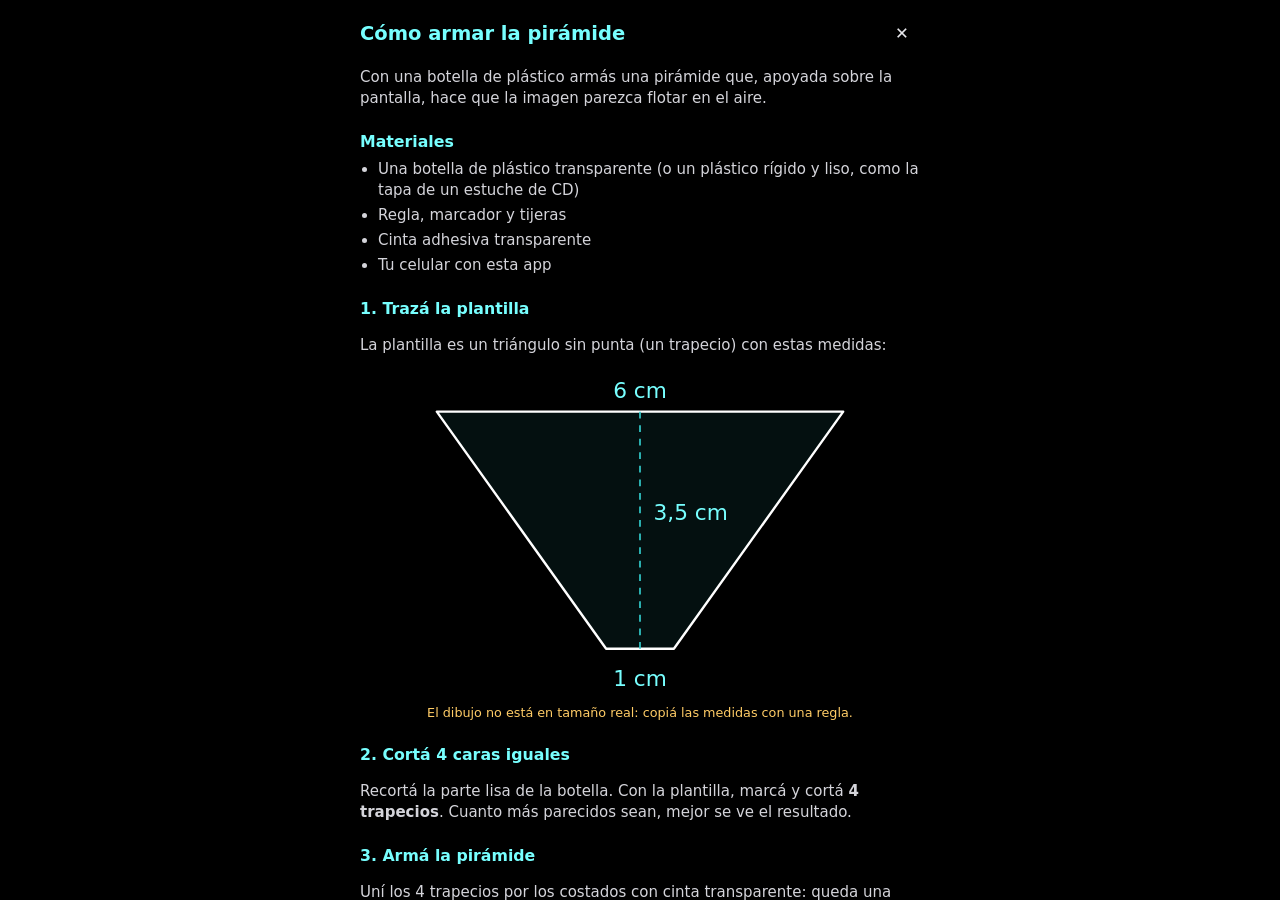
<file: index.html>
<!DOCTYPE html>
<html lang="es">
<head>
  <meta charset="utf-8">
  <meta name="viewport" content="width=device-width, initial-scale=1, viewport-fit=cover">
  <meta name="theme-color" content="#000000">
  <meta name="referrer" content="strict-origin-when-cross-origin">
  <title>Holographicator</title>
  <link rel="stylesheet" href="style.css">
</head>
<body class="panel-open">
  <canvas id="canvas" hidden></canvas>
  <div id="yt-stage" hidden></div>
  <div id="tap-layer"></div>
  <div id="guide" aria-hidden="true"></div>

  <aside id="panel">
    <header>
      <h1>Holographicator</h1>
      <button id="close-panel" class="icon" type="button" aria-label="Ocultar menú">✕</button>
    </header>

    <div class="tabs" role="tablist">
      <button type="button" role="tab" data-mode="youtube">YouTube</button>
      <button type="button" role="tab" data-mode="file">Archivo</button>
      <button type="button" role="tab" data-mode="camera">Cámara</button>
    </div>

    <section data-for="youtube">
      <form id="yt-form" class="row">
        <input id="yt-url" type="text" inputmode="url" autocomplete="off" spellcheck="false"
               placeholder="Link o ID de YouTube">
        <button type="submit">Cargar</button>
      </form>
    </section>

    <section data-for="file">
      <div class="row">
        <label class="button">
          Elegir video o imagen
          <input id="file-input" type="file" accept="video/*,image/*" hidden>
        </label>
        <span id="file-name"></span>
      </div>
    </section>

    <section data-for="camera">
      <div class="row">
        <button id="camera-switch" type="button">Cambiar cámara</button>
      </div>
    </section>

    <section class="controls">
      <div class="row">
        <button id="play" type="button">Play / Pausa</button>
        <button id="auto-fit" type="button">Ajuste automático</button>
        <button id="fullscreen" type="button">Pantalla completa</button>
      </div>
      <label class="range">
        <span>Tamaño</span>
        <input id="size" type="range" min="0.1" max="1" step="0.005">
      </label>
      <label class="range">
        <span>Separación del centro</span>
        <input id="gap" type="range" min="0" max="0.5" step="0.0025">
      </label>
      <label class="check">
        <input id="mirror" type="checkbox">
        <span>Espejar <small>(si el texto se ve al revés en la pirámide)</small></span>
      </label>
      <label class="check">
        <input id="inward" type="checkbox">
        <span>Girar 180° cada copia <small>(si el holograma aparece cabeza abajo)</small></span>
      </label>
    </section>

    <p id="status" role="status"></p>
    <button id="open-help" class="accent wide" type="button">📐 Cómo armar la pirámide</button>
    <p class="hint">Tocá la pantalla para mostrar u ocultar este menú. Apoyá la pirámide sobre la cruz del centro.</p>
  </aside>

  <div id="help" role="dialog" aria-modal="true" aria-labelledby="help-title" hidden>
    <div class="help-inner">
      <header>
        <h2 id="help-title">Cómo armar la pirámide</h2>
        <button id="close-help" class="icon" type="button" aria-label="Cerrar ayuda">✕</button>
      </header>

      <p>Con una botella de plástico armás una pirámide que, apoyada sobre la pantalla, hace que la imagen parezca flotar en el aire.</p>

      <h3>Materiales</h3>
      <ul>
        <li>Una botella de plástico transparente (o un plástico rígido y liso, como la tapa de un estuche de CD)</li>
        <li>Regla, marcador y tijeras</li>
        <li>Cinta adhesiva transparente</li>
        <li>Tu celular con esta app</li>
      </ul>

      <h3>1. Trazá la plantilla</h3>
      <p>La plantilla es un triángulo sin punta (un trapecio) con estas medidas:</p>
      <figure class="template">
        <div class="template-scroll">
          <svg id="template-svg" viewBox="-1 -6 62 48" role="img" aria-label="Plantilla: trapecio de 6 cm de base mayor, 1 cm de base menor y 3,5 cm de alto">
            <polygon class="cut" points="0,0 60,0 35,35 25,35" />
            <line class="axis" x1="30" y1="0" x2="30" y2="35" />
            <text x="30" y="-2">6 cm</text>
            <text x="30" y="40.5">1 cm</text>
            <text x="32" y="16" class="side">3,5 cm</text>
          </svg>
        </div>
        <figcaption id="template-caption"></figcaption>
      </figure>

      <h3>2. Cortá 4 caras iguales</h3>
      <p>Recortá la parte lisa de la botella. Con la plantilla, marcá y cortá <strong>4 trapecios</strong>. Cuanto más parecidos sean, mejor se ve el resultado.</p>

      <h3>3. Armá la pirámide</h3>
      <p>Uní los 4 trapecios por los costados con cinta transparente: queda una pirámide sin punta, con un cuadrado grande de 6 cm arriba y uno chico de 1 cm abajo. Que los bordes queden bien pegados y la pirámide firme.</p>

      <h3>4. Elegí qué mostrar</h3>
      <p>Cerrá esta ayuda y elegí un video de YouTube, uno del celular o la cámara. Los videos con <strong>fondo negro</strong> son los que mejor quedan.</p>

      <h3>5. Mirá el holograma</h3>
      <figure class="diagram">
        <svg viewBox="0 0 120 120" role="img" aria-label="La pirámide va apoyada con el cuadrado chico sobre la cruz del centro">
          <rect class="screen" x="1" y="1" width="118" height="118" rx="8" />
          <rect class="copy" x="44" y="14" width="32" height="18" />
          <rect class="copy" x="44" y="88" width="32" height="18" />
          <rect class="copy" x="14" y="44" width="18" height="32" />
          <rect class="copy" x="88" y="44" width="18" height="32" />
          <path class="pyramid" d="M30,30 H90 V90 H30 Z M55,55 H65 V65 H55 Z M30,30 L55,55 M90,30 L65,55 M90,90 L65,65 M30,90 L55,65" />
          <path class="cross" d="M60,54 V66 M54,60 H66" />
        </svg>
      </figure>
      <p>Apagá la luz, poné el celular acostado y apoyá la pirámide <strong>con el cuadrado chico hacia abajo</strong>, justo sobre la cruz celeste del centro. Mirala desde un costado, a la altura de la pirámide: la imagen aparece flotando adentro.</p>

      <h3>Si no se ve bien</h3>
      <ul>
        <li>Imágenes cortadas o fuera de las caras: tocá <strong>Ajuste automático</strong> o mové <strong>Tamaño</strong> y <strong>Separación del centro</strong>.</li>
        <li>El holograma aparece cabeza abajo: activá <strong>Girar 180° cada copia</strong>.</li>
        <li>El texto se lee al revés: activá <strong>Espejar</strong>.</li>
        <li>Imagen borrosa o deformada: usá un plástico más liso y transparente, sin rayas.</li>
      </ul>

      <h3>¿Es un holograma de verdad?</h3>
      <p>No: es una <strong>proyección estereográfica</strong>. La luz de las 4 imágenes se refleja en las caras de la pirámide y coincide en el centro, donde parece formarse una imagen con volumen. Si tapás una cara, esa parte de la imagen deja de verse; en un holograma real no pasa eso.</p>

      <p class="source">Pasos basados en la guía de Parque Explora:
        <a href="https://www.parqueexplora.org/aprende/como-hacer-un-proyector-de-imagenes-3d-con-tu-celular" target="_blank" rel="noopener">Cómo hacer un proyector de imágenes 3D con tu celular</a>.
        Las medidas de la plantilla son una referencia habitual, no son de esa guía.</p>

      <button id="help-done" class="accent wide" type="button">Listo, ¡a probar!</button>
    </div>
  </div>

  <script src="app.js"></script>
</body>
</html>
</file>
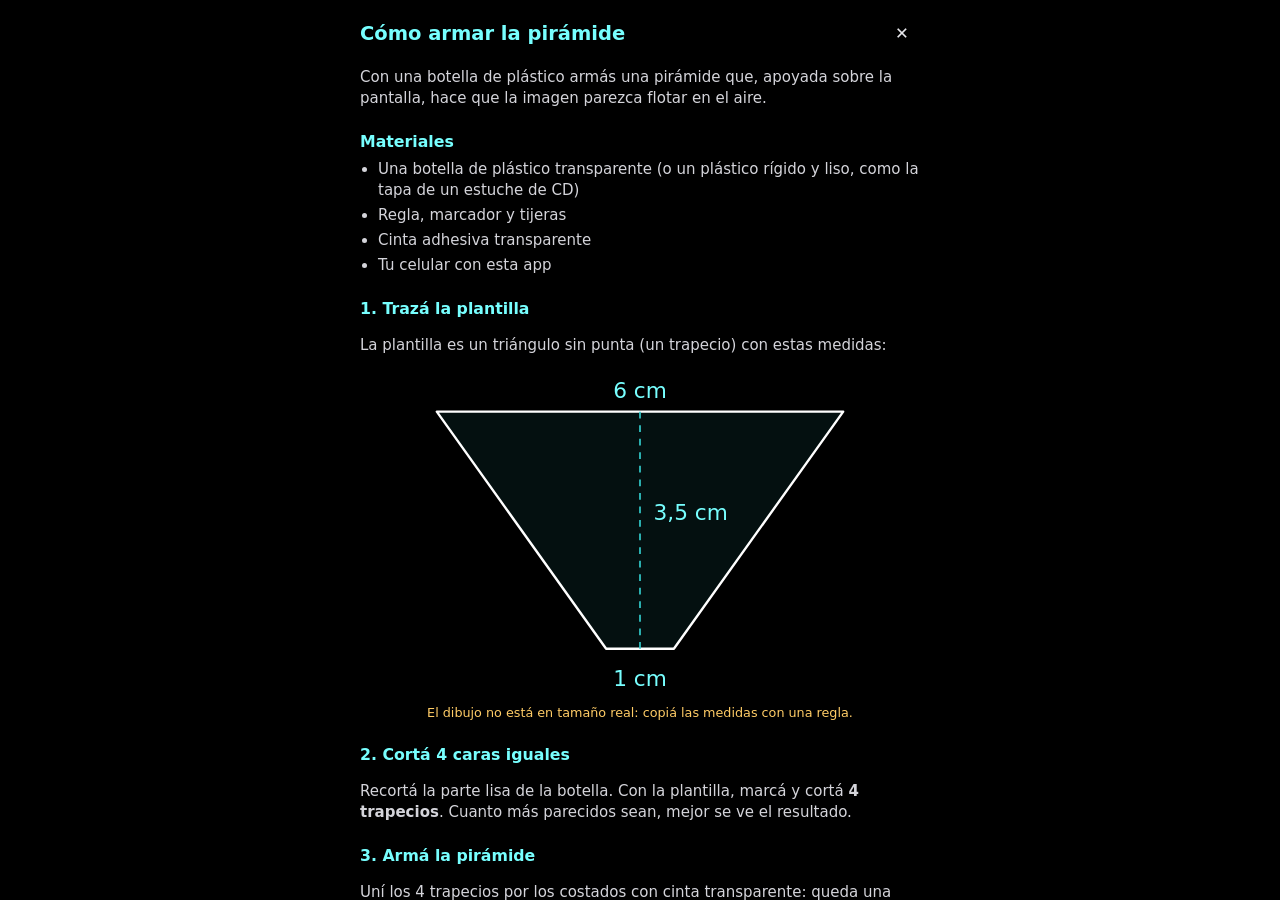
<file: holgraficar.html>
<!DOCTYPE html>
<html lang="es">
<head>
  <meta charset="utf-8">
  <title>Holographicator</title>
  <meta http-equiv="refresh" content="0; url=web/index.html">
</head>
<body>
  <p>La app se movió a <a href="web/index.html">web/index.html</a>.</p>
</body>
</html>
</file>
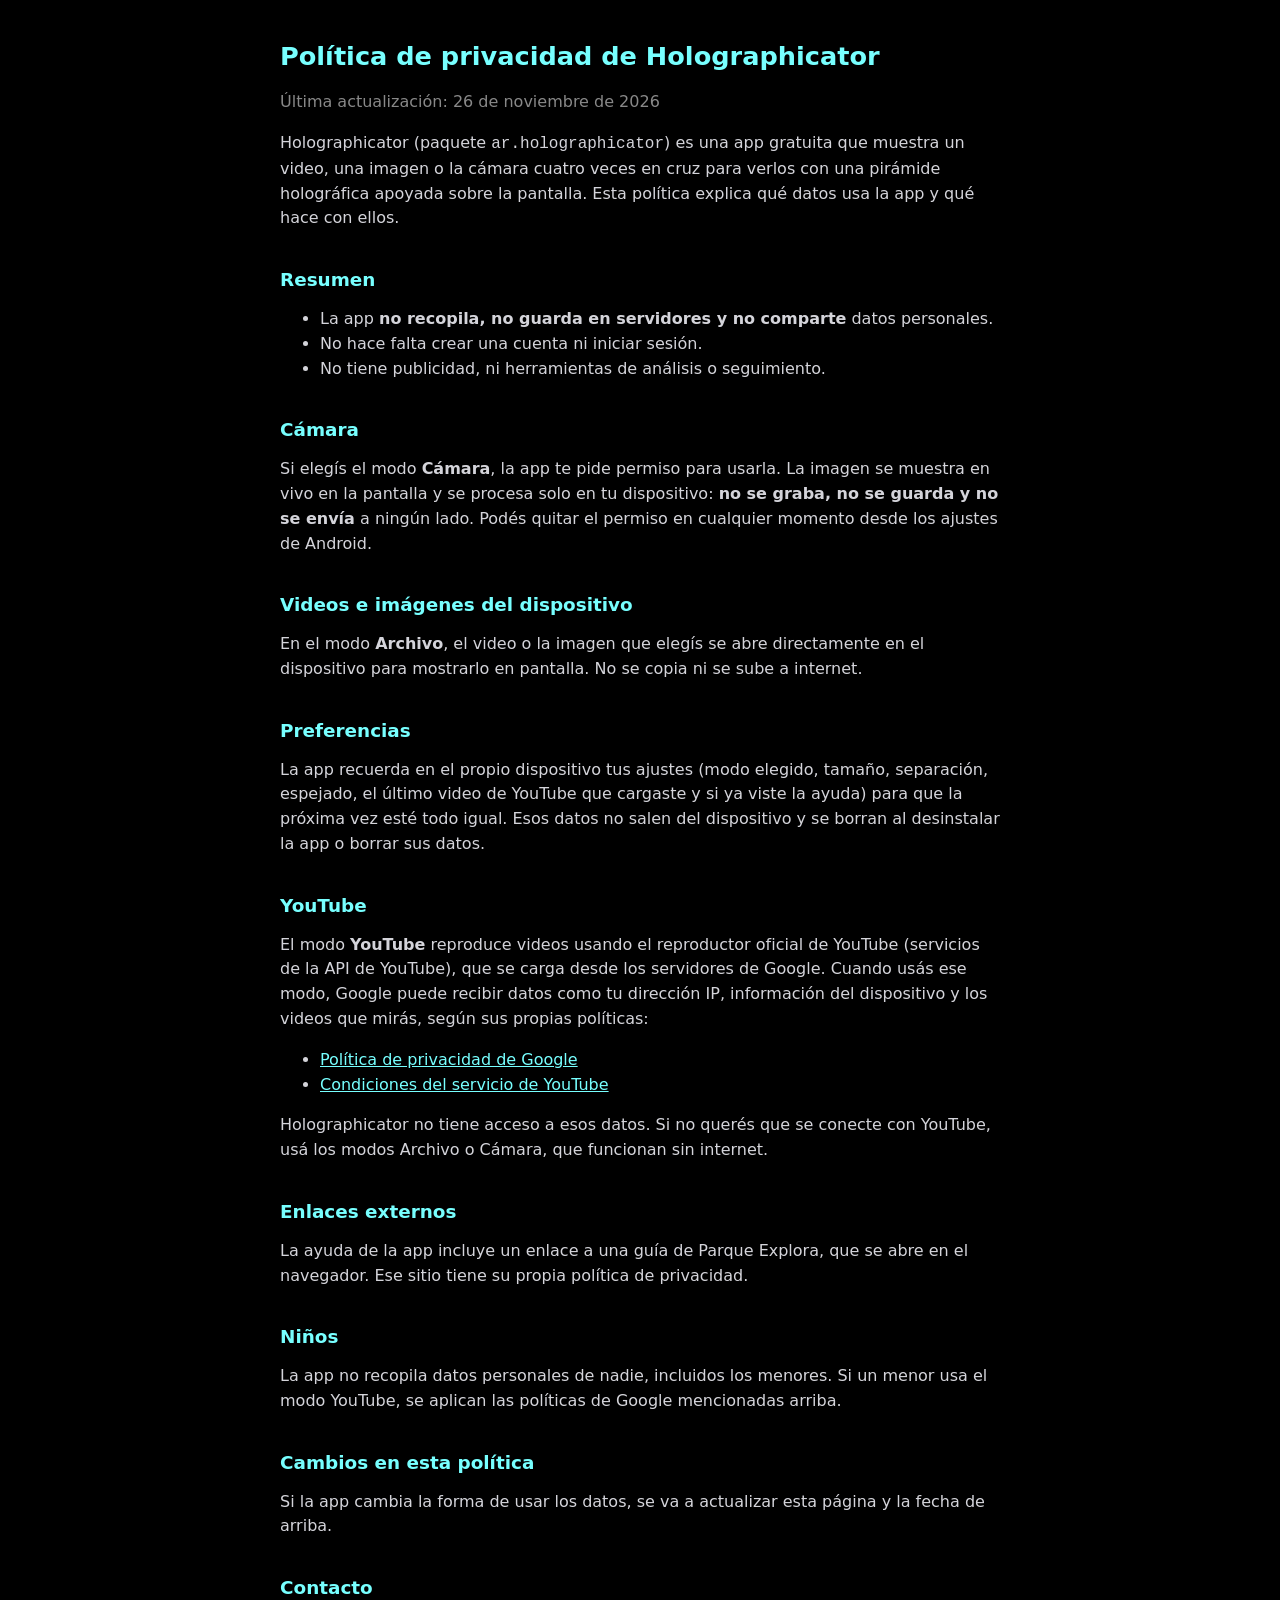
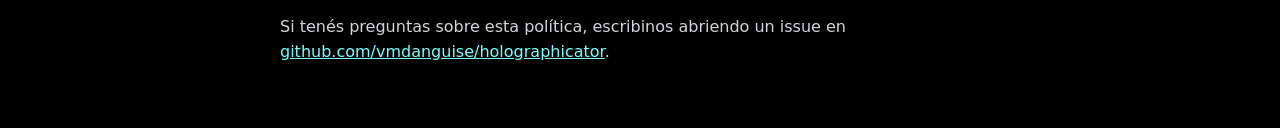
<file: privacy.html>
<!DOCTYPE html>
<html lang="es">
<head>
  <meta charset="utf-8">
  <meta name="viewport" content="width=device-width, initial-scale=1">
  <meta name="theme-color" content="#000000">
  <title>Política de privacidad · Holographicator</title>
  <style>
    body {
      margin: 0;
      padding: 24px 16px 48px;
      background: #000;
      color: #d4d4da;
      font: 16px/1.55 system-ui, -apple-system, "Segoe UI", Roboto, sans-serif;
    }
    main {
      max-width: 720px;
      margin: 0 auto;
    }
    h1, h2 {
      color: #7ff;
      line-height: 1.25;
    }
    h1 {
      font-size: 1.6rem;
    }
    h2 {
      margin-top: 2em;
      font-size: 1.15rem;
    }
    a {
      color: #7ff;
    }
    .updated {
      color: #888;
    }
  </style>
</head>
<body>
<main>
  <h1>Política de privacidad de Holographicator</h1>
  <p class="updated">Última actualización: 26 de noviembre de 2026</p>

  <p>Holographicator (paquete <code>ar.holographicator</code>) es una app gratuita que muestra un video, una imagen o la cámara cuatro veces en cruz para verlos con una pirámide holográfica apoyada sobre la pantalla. Esta política explica qué datos usa la app y qué hace con ellos.</p>

  <h2>Resumen</h2>
  <ul>
    <li>La app <strong>no recopila, no guarda en servidores y no comparte</strong> datos personales.</li>
    <li>No hace falta crear una cuenta ni iniciar sesión.</li>
    <li>No tiene publicidad, ni herramientas de análisis o seguimiento.</li>
  </ul>

  <h2>Cámara</h2>
  <p>Si elegís el modo <strong>Cámara</strong>, la app te pide permiso para usarla. La imagen se muestra en vivo en la pantalla y se procesa solo en tu dispositivo: <strong>no se graba, no se guarda y no se envía</strong> a ningún lado. Podés quitar el permiso en cualquier momento desde los ajustes de Android.</p>

  <h2>Videos e imágenes del dispositivo</h2>
  <p>En el modo <strong>Archivo</strong>, el video o la imagen que elegís se abre directamente en el dispositivo para mostrarlo en pantalla. No se copia ni se sube a internet.</p>

  <h2>Preferencias</h2>
  <p>La app recuerda en el propio dispositivo tus ajustes (modo elegido, tamaño, separación, espejado, el último video de YouTube que cargaste y si ya viste la ayuda) para que la próxima vez esté todo igual. Esos datos no salen del dispositivo y se borran al desinstalar la app o borrar sus datos.</p>

  <h2>YouTube</h2>
  <p>El modo <strong>YouTube</strong> reproduce videos usando el reproductor oficial de YouTube (servicios de la API de YouTube), que se carga desde los servidores de Google. Cuando usás ese modo, Google puede recibir datos como tu dirección IP, información del dispositivo y los videos que mirás, según sus propias políticas:</p>
  <ul>
    <li><a href="https://policies.google.com/privacy">Política de privacidad de Google</a></li>
    <li><a href="https://www.youtube.com/t/terms">Condiciones del servicio de YouTube</a></li>
  </ul>
  <p>Holographicator no tiene acceso a esos datos. Si no querés que se conecte con YouTube, usá los modos Archivo o Cámara, que funcionan sin internet.</p>

  <h2>Enlaces externos</h2>
  <p>La ayuda de la app incluye un enlace a una guía de Parque Explora, que se abre en el navegador. Ese sitio tiene su propia política de privacidad.</p>

  <h2>Niños</h2>
  <p>La app no recopila datos personales de nadie, incluidos los menores. Si un menor usa el modo YouTube, se aplican las políticas de Google mencionadas arriba.</p>

  <h2>Cambios en esta política</h2>
  <p>Si la app cambia la forma de usar los datos, se va a actualizar esta página y la fecha de arriba.</p>

  <h2>Contacto</h2>
  <p>Si tenés preguntas sobre esta política, escribinos abriendo un issue en <a href="https://github.com/vmdanguise/holographicator/issues">github.com/vmdanguise/holographicator</a>.</p>
</main>
</body>
</html>
</file>
<file: style.css>
*, *::before, *::after {
  box-sizing: border-box;
}

[hidden] {
  display: none !important;
}

html, body {
  margin: 0;
  height: 100%;
  overflow: hidden;
  background: #000;
  color: #e8e8ec;
  font: 15px/1.4 system-ui, -apple-system, "Segoe UI", Roboto, sans-serif;
  -webkit-tap-highlight-color: transparent;
  touch-action: manipulation;
}

#canvas, #yt-stage, #tap-layer {
  position: fixed;
  inset: 0;
}

#canvas {
  display: block;
  width: 100%;
  height: 100%;
}

#yt-stage {
  overflow: hidden;
}

#tap-layer {
  z-index: 1;
}

/* Each slot is a large square centered on the screen, clipped to the
   triangular sector that its copy owns, so neighbouring copies never overlap. */
.slot {
  position: absolute;
  transform-origin: 50% 50%;
  clip-path: polygon(50% 50%, 0 0, 100% 0);
  pointer-events: none;
}

.copy {
  position: absolute;
  background: #000;
  transform-origin: 50% 50%;
}

.copy > * {
  position: absolute;
  inset: 0;
  width: 100%;
  height: 100%;
  border: 0;
  pointer-events: none;
}

#guide {
  display: none;
  position: fixed;
  z-index: 2;
  left: 50%;
  top: 50%;
  width: 28px;
  height: 28px;
  margin: -14px 0 0 -14px;
  pointer-events: none;
}

#guide::before, #guide::after {
  content: "";
  position: absolute;
  background: rgba(0, 255, 255, 0.75);
}

#guide::before {
  left: 50%;
  top: 0;
  bottom: 0;
  width: 1px;
}

#guide::after {
  top: 50%;
  left: 0;
  right: 0;
  height: 1px;
}

body.panel-open #guide {
  display: block;
}

#panel {
  display: none;
  position: fixed;
  z-index: 3;
  left: 50%;
  bottom: max(12px, env(safe-area-inset-bottom));
  transform: translateX(-50%);
  width: min(440px, calc(100% - 24px));
  max-height: calc(100% - 24px);
  overflow-y: auto;
  padding: 12px 16px;
  background: rgba(20, 20, 26, 0.9);
  border: 1px solid rgba(255, 255, 255, 0.12);
  border-radius: 14px;
  backdrop-filter: blur(8px);
}

body.panel-open #panel {
  display: block;
}

@media (orientation: landscape) and (max-height: 560px) {
  #panel {
    left: auto;
    right: max(12px, env(safe-area-inset-right));
    top: 12px;
    bottom: 12px;
    transform: none;
    width: min(340px, 45%);
  }
}

#panel header {
  display: flex;
  align-items: center;
  justify-content: space-between;
}

h1 {
  margin: 0;
  font-size: 1.1rem;
  font-weight: 600;
  color: #7ff;
}

section {
  margin-top: 12px;
}

.row {
  display: flex;
  flex-wrap: wrap;
  align-items: center;
  gap: 8px;
}

button, .button {
  display: inline-flex;
  align-items: center;
  justify-content: center;
  min-height: 40px;
  padding: 8px 14px;
  border: 1px solid rgba(255, 255, 255, 0.18);
  border-radius: 10px;
  background: #2a2a33;
  color: inherit;
  font: inherit;
  cursor: pointer;
}

button:active, .button:active {
  background: #3a3a46;
}

button.icon {
  min-height: 36px;
  width: 36px;
  padding: 0;
  background: transparent;
  border: 0;
  font-size: 1.1rem;
}

.tabs {
  display: grid;
  grid-template-columns: repeat(3, 1fr);
  gap: 6px;
  margin-top: 10px;
}

.tabs button[aria-selected="true"] {
  background: #0b5d63;
  border-color: #3cc;
}

input[type="text"] {
  flex: 1;
  min-width: 0;
  min-height: 40px;
  padding: 8px 10px;
  border: 1px solid rgba(255, 255, 255, 0.18);
  border-radius: 10px;
  background: #111116;
  color: inherit;
  font: inherit;
}

#file-name {
  overflow: hidden;
  text-overflow: ellipsis;
  white-space: nowrap;
  max-width: 100%;
  color: #aaa;
}

.range, .check {
  display: flex;
  align-items: center;
  gap: 10px;
  margin-top: 10px;
}

.range span {
  flex: 0 0 9.5em;
}

.range input {
  flex: 1;
  min-width: 0;
  accent-color: #3cc;
}

.check input {
  width: 20px;
  height: 20px;
  accent-color: #3cc;
}

small {
  color: #999;
}

#status {
  margin: 12px 0 0;
  color: #fc6;
}

#status:empty {
  display: none;
}

.hint {
  margin: 10px 0 0;
  font-size: 0.85rem;
  color: #888;
}

button.accent {
  background: #0b5d63;
  border-color: #3cc;
}

button.accent:active {
  background: #0e7880;
}

button.wide {
  width: 100%;
  margin-top: 12px;
}

#help {
  position: fixed;
  inset: 0;
  z-index: 4;
  overflow-y: auto;
  background: #000;
  padding: max(16px, env(safe-area-inset-top)) max(16px, env(safe-area-inset-right))
           max(16px, env(safe-area-inset-bottom)) max(16px, env(safe-area-inset-left));
}

.help-inner {
  max-width: 560px;
  margin: 0 auto;
}

#help header {
  display: flex;
  align-items: center;
  justify-content: space-between;
  gap: 12px;
}

h2 {
  margin: 0;
  font-size: 1.3rem;
  color: #7ff;
}

h3 {
  margin: 22px 0 6px;
  font-size: 1.05rem;
  color: #7ff;
}

#help p, #help li {
  color: #d4d4da;
}

#help ul {
  margin: 0;
  padding-left: 1.2em;
}

#help li + li {
  margin-top: 4px;
}

#help a {
  color: #7ff;
}

figure {
  margin: 12px 0;
}

.template-scroll {
  overflow-x: auto;
  margin: 0 -16px;
  padding: 0 16px;
}

#template-svg {
  display: block;
  width: 100%;
  max-width: 420px;
  margin: 0 auto;
}

#template-svg .cut {
  fill: rgba(51, 204, 204, 0.08);
  stroke: #fff;
  stroke-width: 0.35;
  stroke-linejoin: round;
}

#template-svg .axis {
  stroke: #3cc;
  stroke-width: 0.25;
  stroke-dasharray: 1 1;
}

#template-svg text {
  fill: #7ff;
  font-size: 3.2px;
  text-anchor: middle;
}

#template-svg text.side {
  text-anchor: start;
}

figcaption {
  margin-top: 8px;
  font-size: 0.85rem;
  color: #fc6;
  text-align: center;
}

figcaption:empty {
  display: none;
}

.diagram svg {
  display: block;
  width: min(240px, 70%);
  margin: 0 auto;
}

.diagram .screen {
  fill: #050505;
  stroke: #555;
  stroke-width: 1.5;
}

.diagram .copy {
  fill: #0b5d63;
}

.diagram .pyramid {
  fill: none;
  stroke: #fff;
  stroke-width: 1;
  stroke-linejoin: round;
}

.diagram .cross {
  stroke: #3cc;
  stroke-width: 1;
}

.source {
  margin-top: 22px;
  font-size: 0.85rem;
}

#help-done {
  margin: 16px 0 8px;
}
</file>
